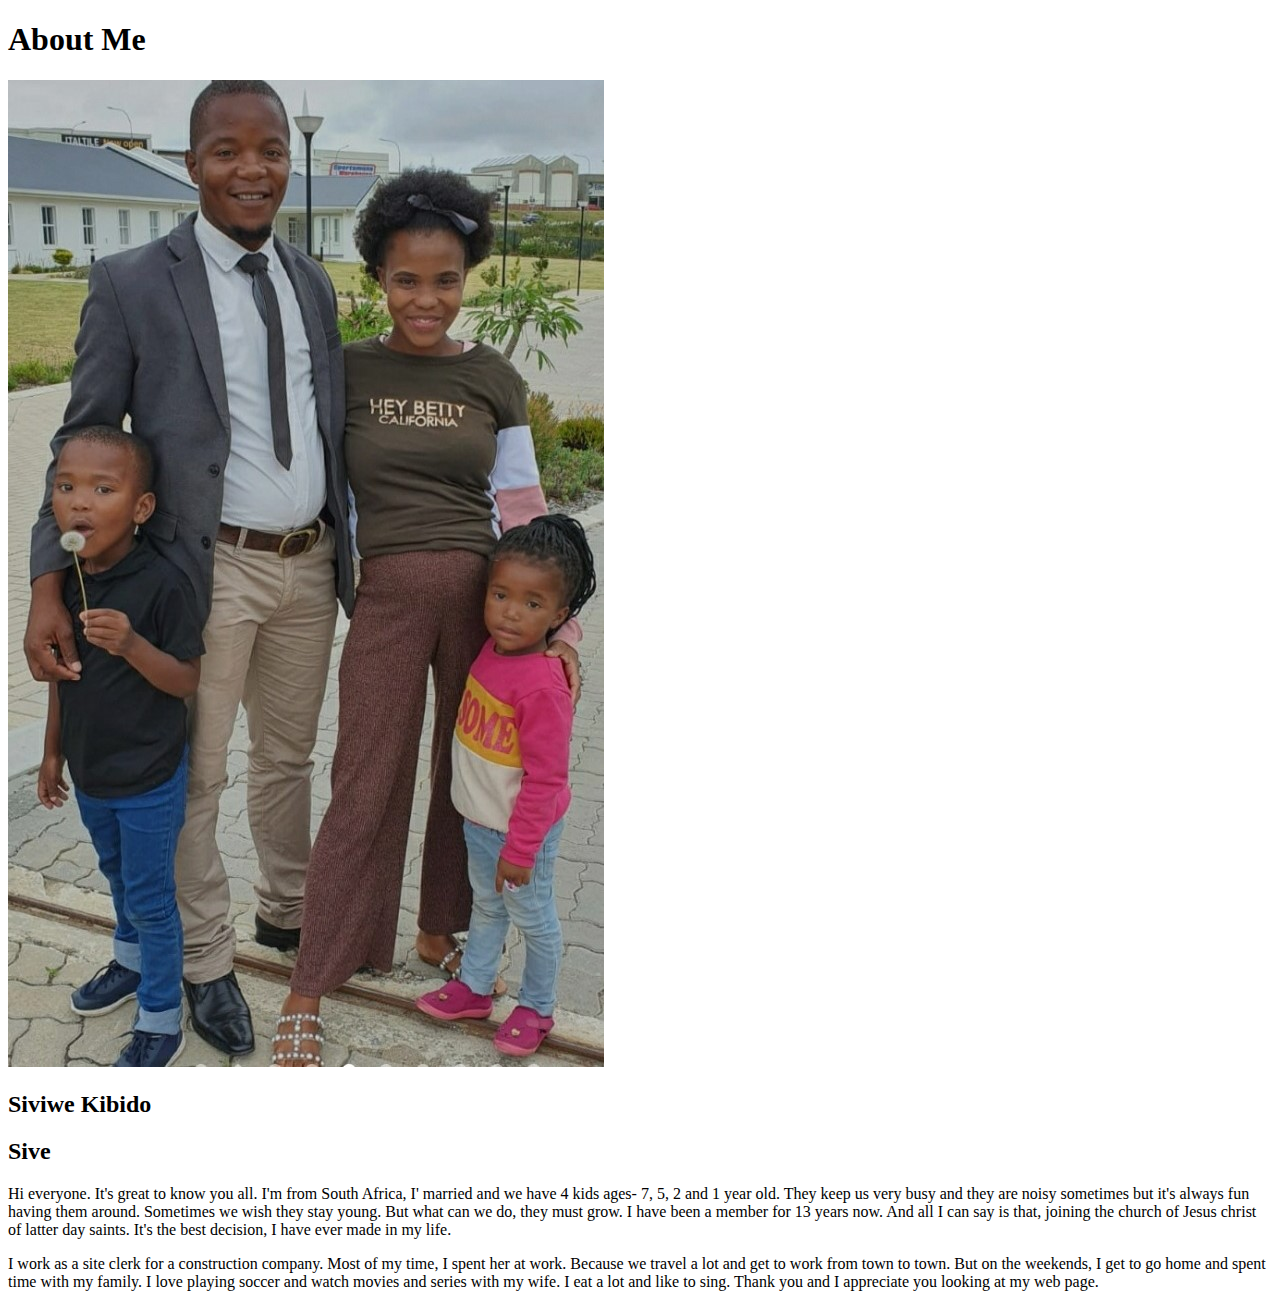
<file: aboutme/index.html>
<!DOCTYPE html> 
<html lang="en"> 

<head> 
    <meta charset="UTF-8"> 
    <meta http-equiv="X-UA-Compatible" content="IE=edge"> 
    <meta name="viewpoint" content="width=device-width, initial-scale=1.0"> 
    <title>All About Me</title> 

</head> 
<body> 
    <h1>About Me</h1> 
    <img src="images/siv.photo.jpg", alt="Image of me?"  > 
    <h2>Siviwe Kibido</h2> 
    <h2>Sive</h2> 
    <p>Hi everyone. It's great to know you all. I'm from South Africa, 
        I' married and we have 4 kids ages- 7, 5, 2 and 1 year old. 
        They keep us very busy and they are noisy sometimes but it's always fun having them around. 
        Sometimes we wish they stay young. But what can we do, they must grow. I have been a member for 13 years now. 
        And all I can say is that, joining the church of Jesus christ of latter day saints. It's the best decision, I have ever made in my life.</p> 

    <p>I work as a site clerk for a construction company. Most of my time, I spent her at work. Because we travel a lot and get to work from town to town. 
        But on the weekends, I get to go home and spent time with my family. 
        I love playing soccer and watch movies and series with my wife. I eat a lot and like to sing. Thank you and I appreciate you looking at my web page.</p> 

</body> 
</html>
</file>
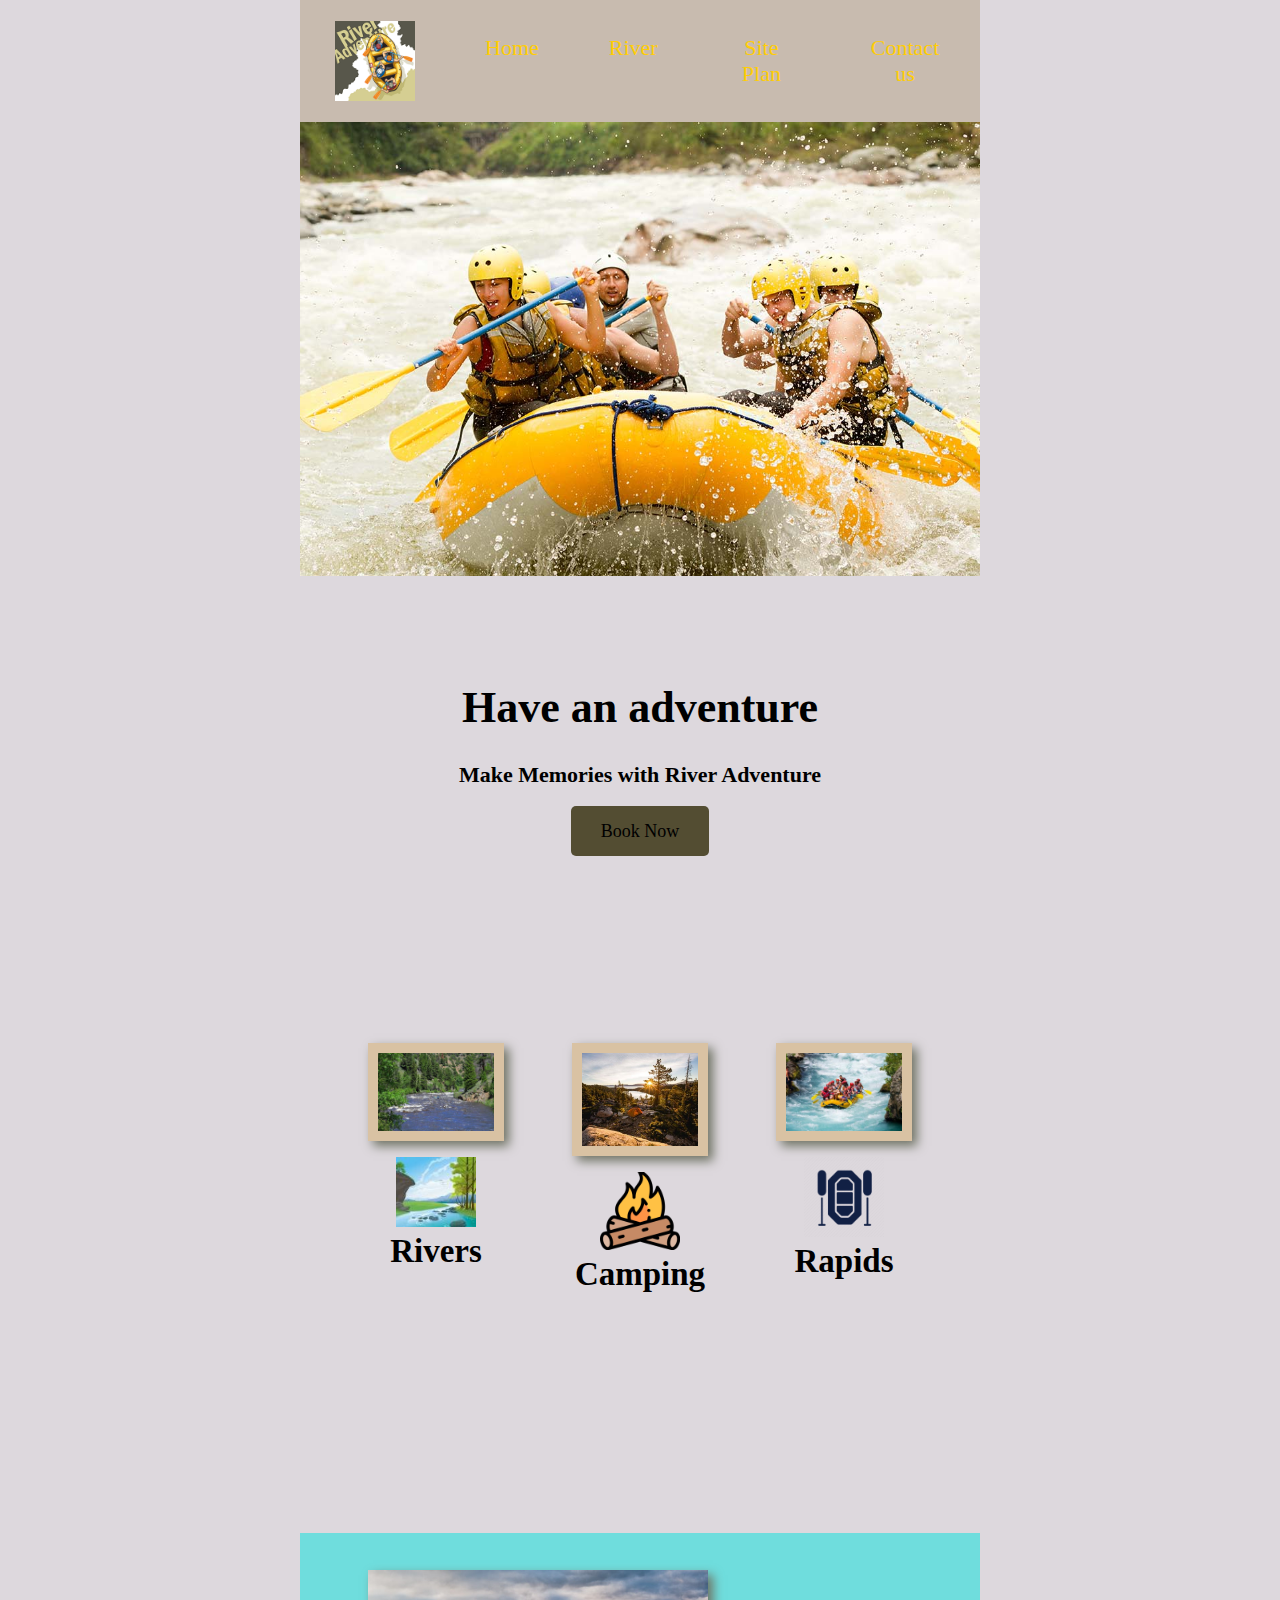
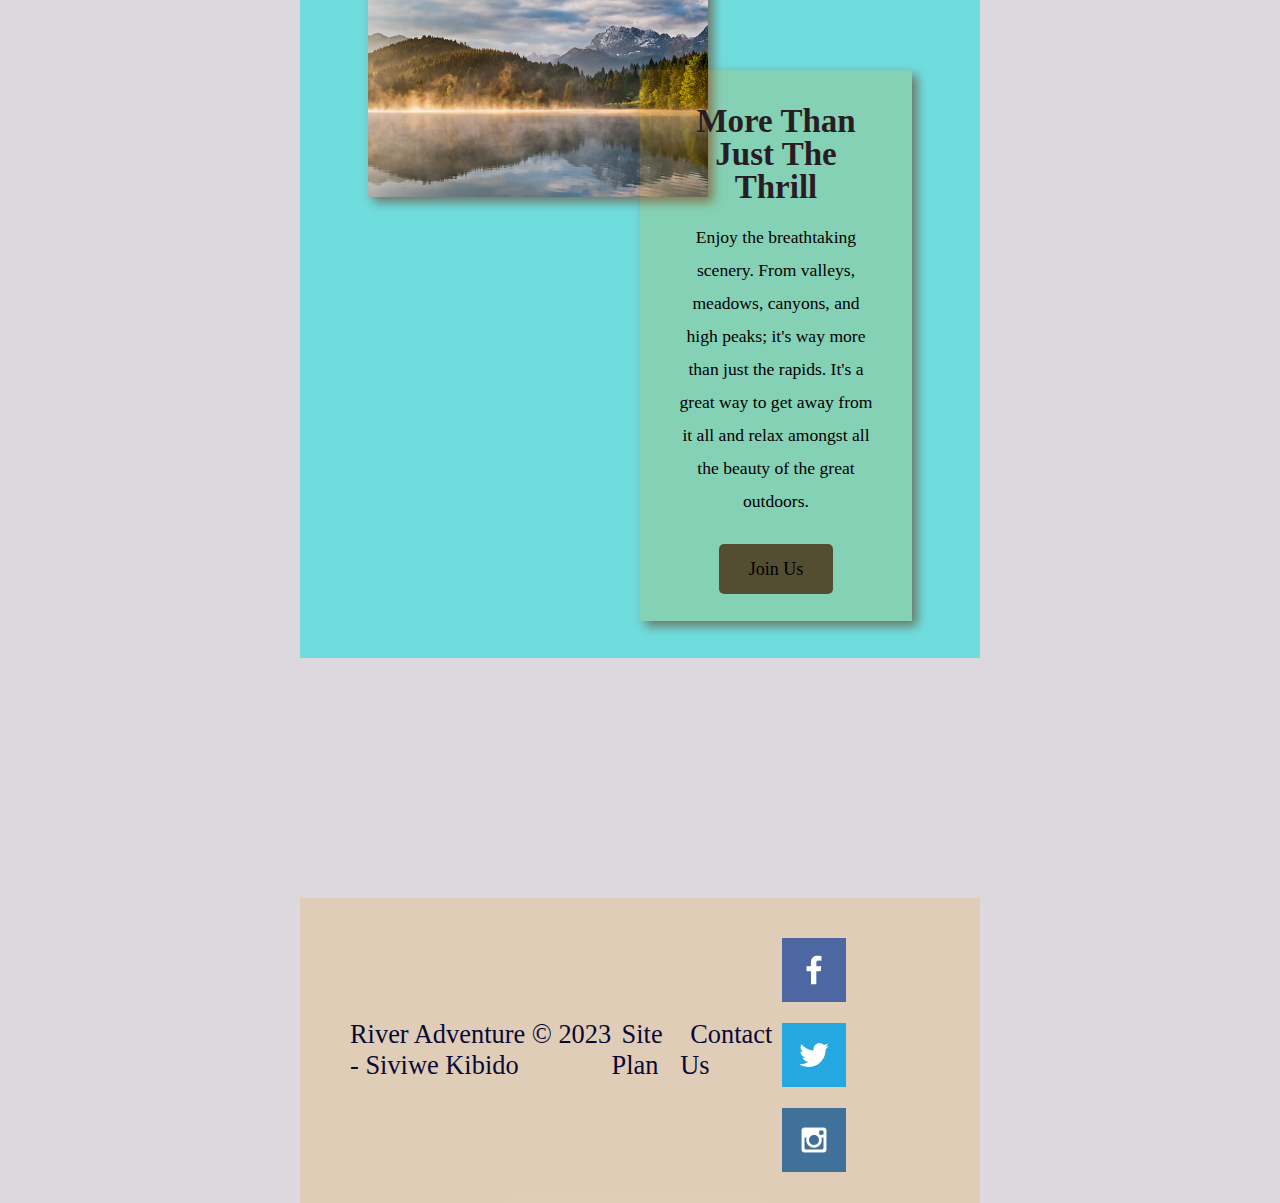
<file: wwr/index.html>
<!DOCTYPE html> 
<html lang="en"> 
<head> 
    <meta charset="UTF-8"> 
    <meta http-equiv="X-UA-Compatible" content="IE=edge"> 
    <meta name="viewport" content="width=device-width, initial-scale=1.0"> 
    <title>Whitewater Rafting Vacations | River Adventure | Home</title> 
    <link rel="stylesheet" href="styles/style.css">  
</head>

<body> 
    <div id="content">
        <header> 
            <a id="logo_link" href="index.html"> 
                <img class="logo" src="images/mylogo.png" alt="logo image">  
            </a> 
            <nav> 
                <a href="index.html">Home</a> 
                <a href="river.html">River</a> 
                <a href="site-plan-rafting.html">Site Plan</a> 
                <a href="Contactus.html">Contact us</a> 
            </nav>
        </header> 
        <div id="Hero"> 
            <div id="Hero-box"> 
                <img id="hero-img" src="images/wk3.hero.jpg" alt="People enjoying white water rafting"> 
            </div> 
            <section id="Hero-msg"> 
                <h1 class="Home-title">Have an adventure</h1> 
                <h4>Make Memories with River Adventure</h4> 
                <div class='Button-box'> 
                    <a class='book' href="contactus.html">Book Now</a> 
                </div> 
            </section> 
        </div>
        <main class="Home-grid"> 
            <section class="rivers-card"> 
                <img class="card-img" src="images/wk3.river.jpg" alt="river in forest"> 
                <img class="icon" src="images/wk3.river.icon.jpg" alt="oars icon"> 
                <h2>Rivers</h2> 
            </section> 
        
            <section class="camping-card"> 
                <img class="card-img" src="images/wk3.tents.jpg" alt="tent in mountains"> 
                <img class="icon" src="images/wk3.icon.png" alt="fire icon"> 
                <h2>Camping</h2> 
            </section>

            <section class="rapids-card"> 
                <img class="card-img" src="images/wk3.rafting.jpg" alt="rafting boat"> 
                <img class="icon" src="images/icon.png" alt="oars icon"> 
                <h2>Rapids</h2> 
            </section>
            <div id="background"></div>
            <img class="mountains" src="images/wk3.mountain.jpeg" alt="Misty mountains"> 
            <section class="msg"> 
                <h2>More Than Just The Thrill</h2> 

                <p>Enjoy the breathtaking scenery. From valleys, meadows, canyons, and high peaks; it's way more than just the rapids. It's a great way to get away from it all and relax amongst all the beauty of the great outdoors. </p> 

                <a class='join' href="rivers.html">Join Us</a> 
            </section>  
        </main> 
        <footer> 
            <p>River Adventure &copy; 2023 - Siviwe Kibido</p> 
            <p><a href="site-plan-rafting.html">Site Plan</a></p> 
            <p><a href="contactus.html">Contact Us</a></p> 
            <div class="social"> 
                <a href="https://facebook.com"  target="_blank"> 
                    <img src="images/facebook.png" alt="fb icon"> 
                </a> 
                <a href="https://twitter.com"  target="_blank"> 
                    <img src="images/twitter.png" alt="twitter icon"> 
                </a> 
                <a href="https://instagram.com"  target="_blank"> 
                    <img src="images/instagram.png" alt="instagram icon"> 
                </a> 
            </div>   
        </footer> 
    </div id="content">
</body> 
</html>
</file>
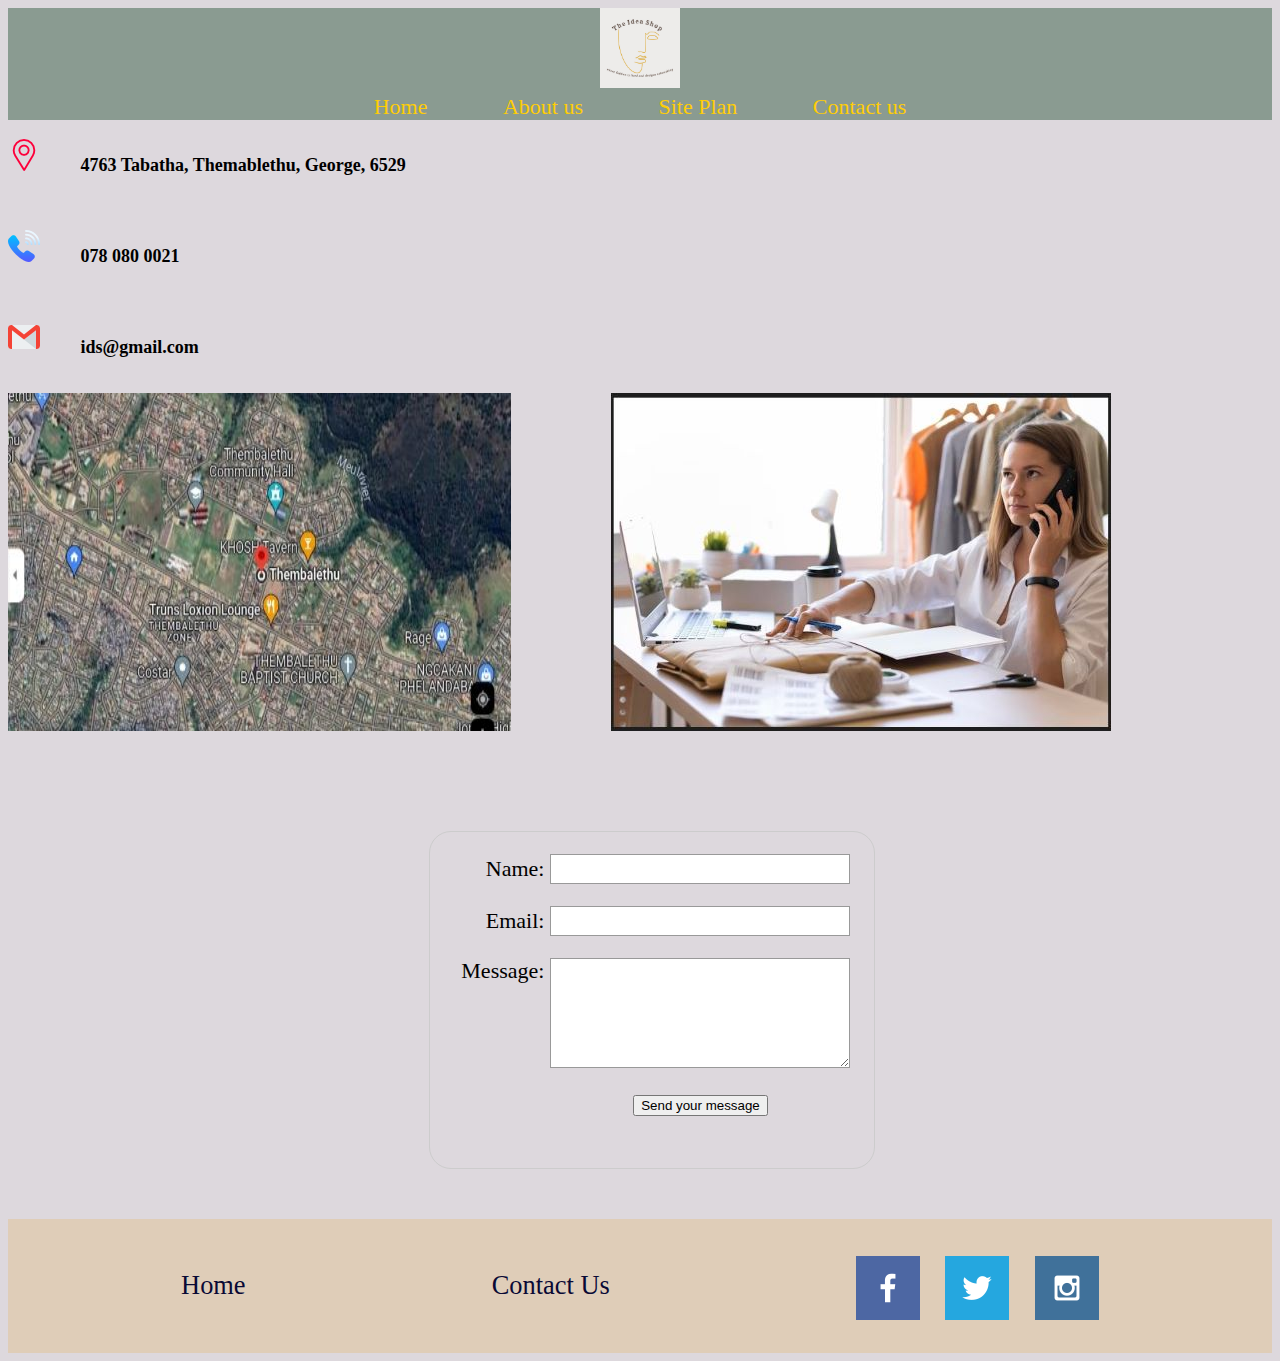
<file: personwebsite/contactus.html>
<!DOCTYPE html>
<html lang="en">
<head>
    <meta charset="UTF-8">
    <meta name="viewport" content="width=device-width, initial-scale=1.0">
    <title>The Idea Shop</title>
    <link rel="stylesheet" href="styles/style.css"> 
    <style>
        form{
            /*center the form on the page*/
            margin: 0 auto;
            width: 400px;
            /*form outline*/
            padding: 1em;
            border: 1px solid #ccc;
            border-radius: 1em;
        }
        ul{
            list-style: none;
            padding: 0;
            margin: 0;
        }
        form li + li{
            margin-top: 1em;
        }
        label {
            /*uniform size and alignment*/
            display: inline-block;
            width: 90px;
            text-align: right;
        }
        input, textarea{
            /*to make sure that all text fields have the same font settings
            by default,textarea have a monospace font*/
            font: 1em sans-serif;

            /*uniform text field size*/
            width: 300px;
            box-sizing: border-box;
            /*match form field borders*/
            border: 1px solid #999;
        }

        input:focus, textarea:focus {
             /* Additional highlight for focused elements */
            border-color: #000; 
        } 
        textarea { 
            /*Align multiline text fields with their labels */
            vertical-align: top; 
                 /* Provide space to type some text */ 
            height: 5em; 
        } 
        .button { 
            /* Align buttons with the text fields */
            padding-left: 90px; 
            /* same size as the label elements */
        } 
        button { 
            /* This extra margin represent roughly the same space as the space 
            between the labels and their text fields */ 
            margin-left: 0.5em;
        }
        #feedback { 
            background-color: antiquewhite; 
            position: absolute; top: 0; left: 0; right: 0; 
            padding: .5em; 
            /* make this element invisible until we are ready for it */
             display: none; 
        } 
        .moveDown { 
            margin-top: 3em;
        }
    </style> 

</head>
<body>
    <div id="content">

        <header>
            <a id="logo_link" href="index.html"> 
                <img class="logo" src="images/logo.jpeg" alt="logo image">  
            </a> 
            <nav> 
                <a href="index.html">Home</a> 
                <a href="aboutus.html">About us</a> 
                <a href="personal-website.html">Site Plan</a> 
                <a href="contactus.html">Contact us</a> 
            </nav>
        </header>
        <div id="contact-grid">
            <section class="address-icon">
                <img class="icon" src="images/address-11.png" alt="Look on google map for directions">
                <h1>4763 Tabatha, Themablethu, George, 6529</h1> 
            </section>
            <section class="phone-icon">
                <img class="icon" src="images/call-us.png" alt="call us">
                <h1>078 080 0021</h1> 
            </section>
            <section class="email-icon">
                <img class="icon" src="images/email-1.png" alt="email us">
                <h1>ids@gmail.com</h1> 
            </section>
        </div>
        <main-2>
            <div id="feedback"></div>
            <form action="/my-handling-form-page" method="post">
                <ul>
                    <li>
                        <label for="name">Name:    
            </label>
                <input type="text" id="name" name="user_name"/>
                    </li>
                    <li>
                        <label for="mail">Email:
            </label>
                <input type="email" id="email" name="user_email"/>
                    </li>
                    <li>
                        <label for="msg">Message:

            </label>
                <textarea id="msg"
            name="user_message"></textarea>
                    </li>
                    <li class="button">
                        <button type="submit">Send your message</button>
                    </li>
                </ul>
            </form>
            <script> 
            // get the feedback div element so we can do something with it.
             const feedbackElement = document.getElementById('feedback');
              // get the form so we can read what was entered in it. 
              const formElement = document.forms[0]; 
              // add a 'listener' to wait for a submission of our form. When that happens run the code below. 
              formElement.addEventListener('submit', function(e) { 
                // stop the form from doing the default action. 
                e.preventDefault(); 
                // set the contents of our feedback element to a message letting the user know the form was submitted successfully. Notice that we pull the name that was entered in the form to personalize the message!
                 feedbackElement.innerHTML = 'Hello '+ formElement.user_name.value +'! Thank you for your message. We will get back with you as soon as possible!'; 
                 // make the feedback element visible. 
                 feedbackElement.style.display = "block"; 
                 // add a class to move everything down so our message doesn't cover it. 
                 document.body.classList.toggle('moveDown');
                });
            </script>

            <div class="contact-img">
                <img src="images/address.jpg" alt="image for page3">
                <img src="images/image3.jpg" alt="image for page3">
            </div>
        </main-2> 
    <footer> 
        <p><a href="index.html">Home</a></p> 
        <p><a href="contactus.html">Contact Us</a></p> 
        <div class="social"> 
            <a href="https://facebook.com"  target="_blank"> 
                <img src="images/facebook.png" alt="fb icon"> 
            </a> 
            <a href="https://twitter.com"  target="_blank"> 
                <img src="images/twitter.png" alt="twitter icon"> 
            </a> 
            <a href="https://instagram.com"  target="_blank"> 
                <img src="images/instagram.png" alt="instagram icon"> 
            </a> 
        </div>   
    </footer>
    </div>
</body> 
</html>
</file>
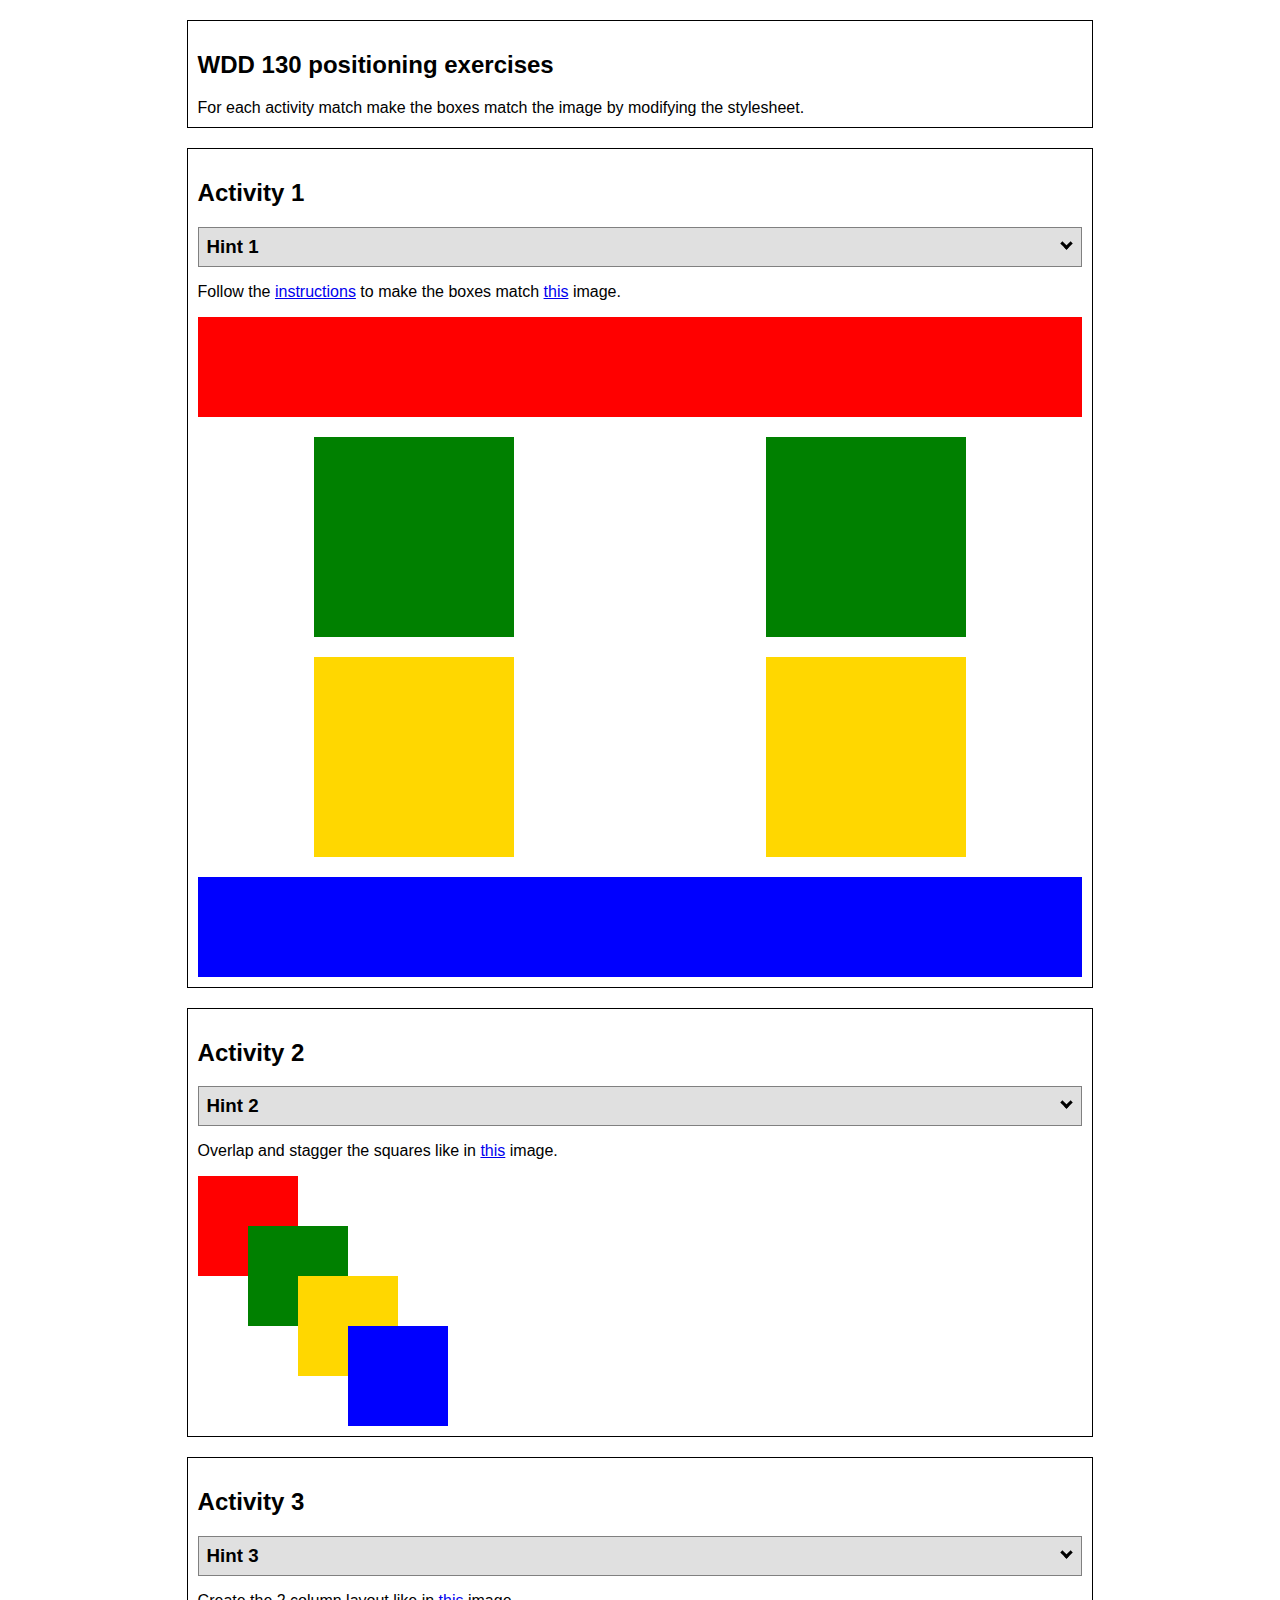
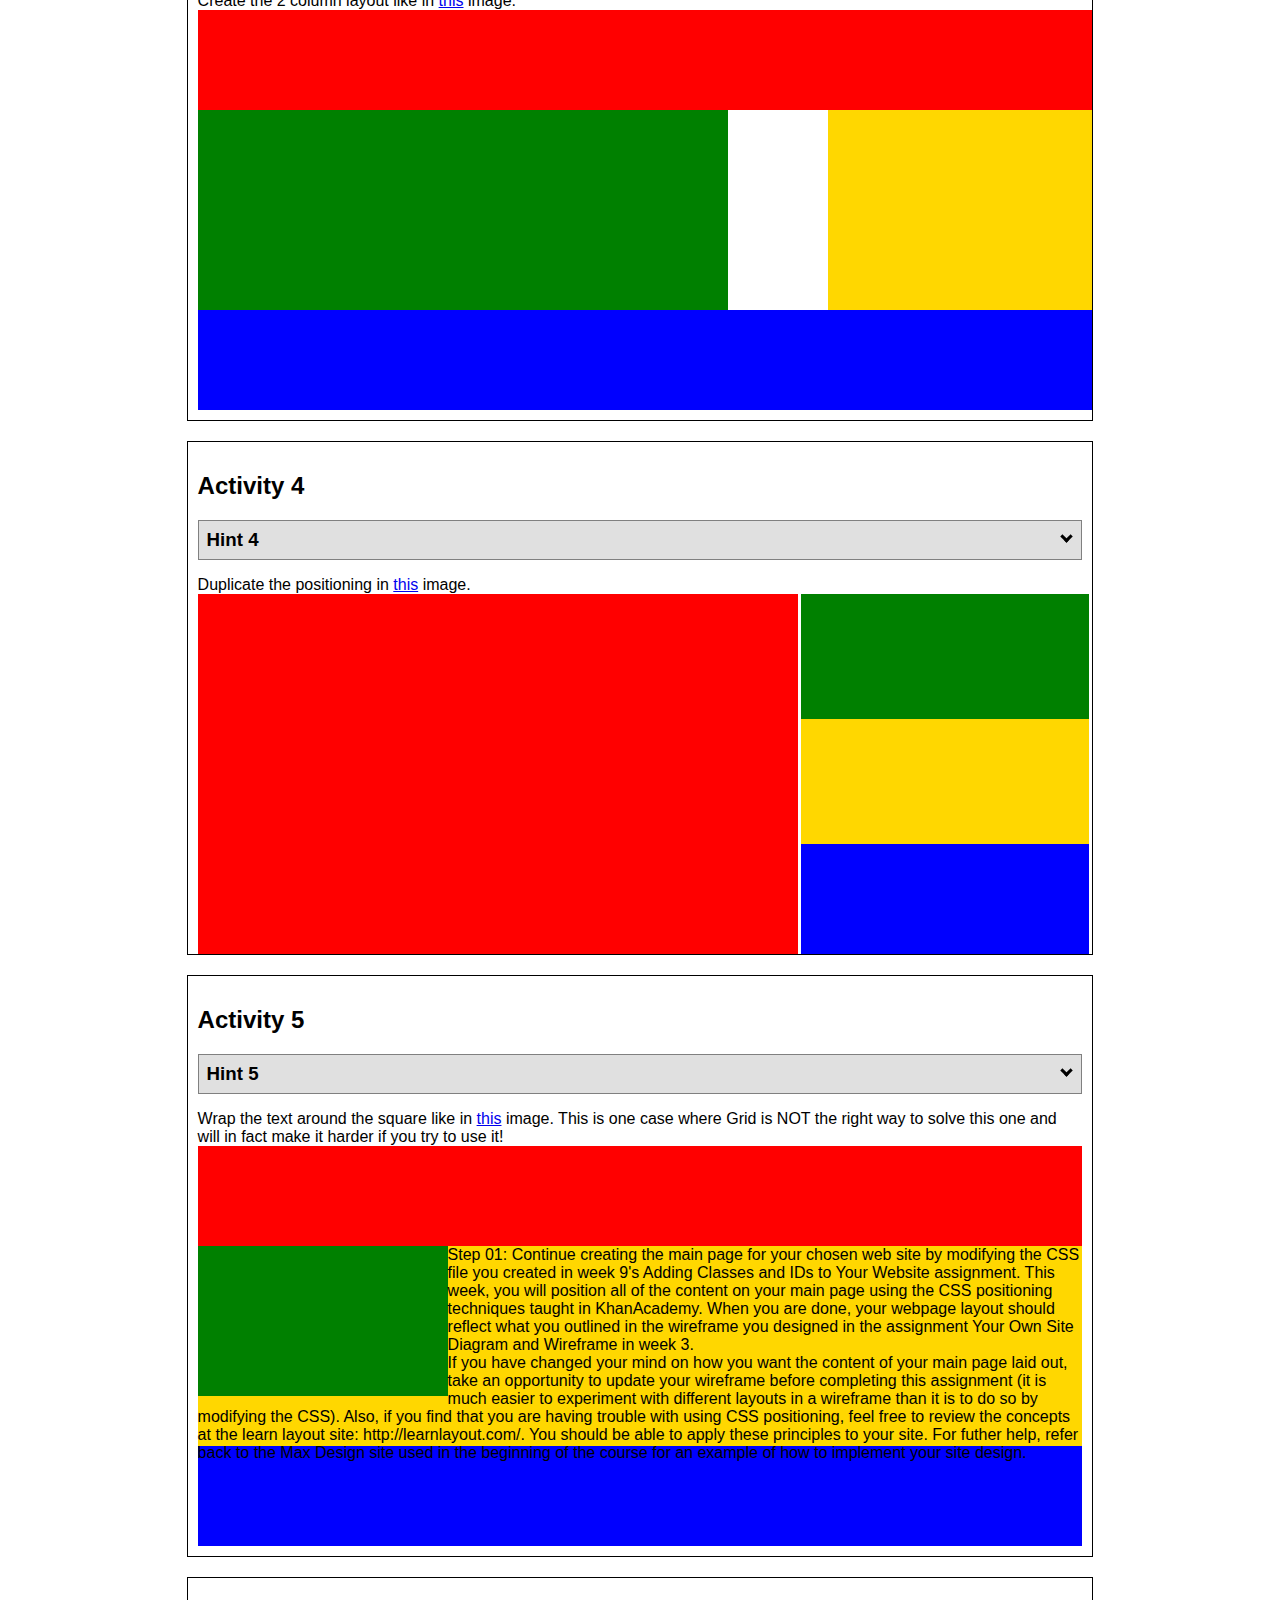
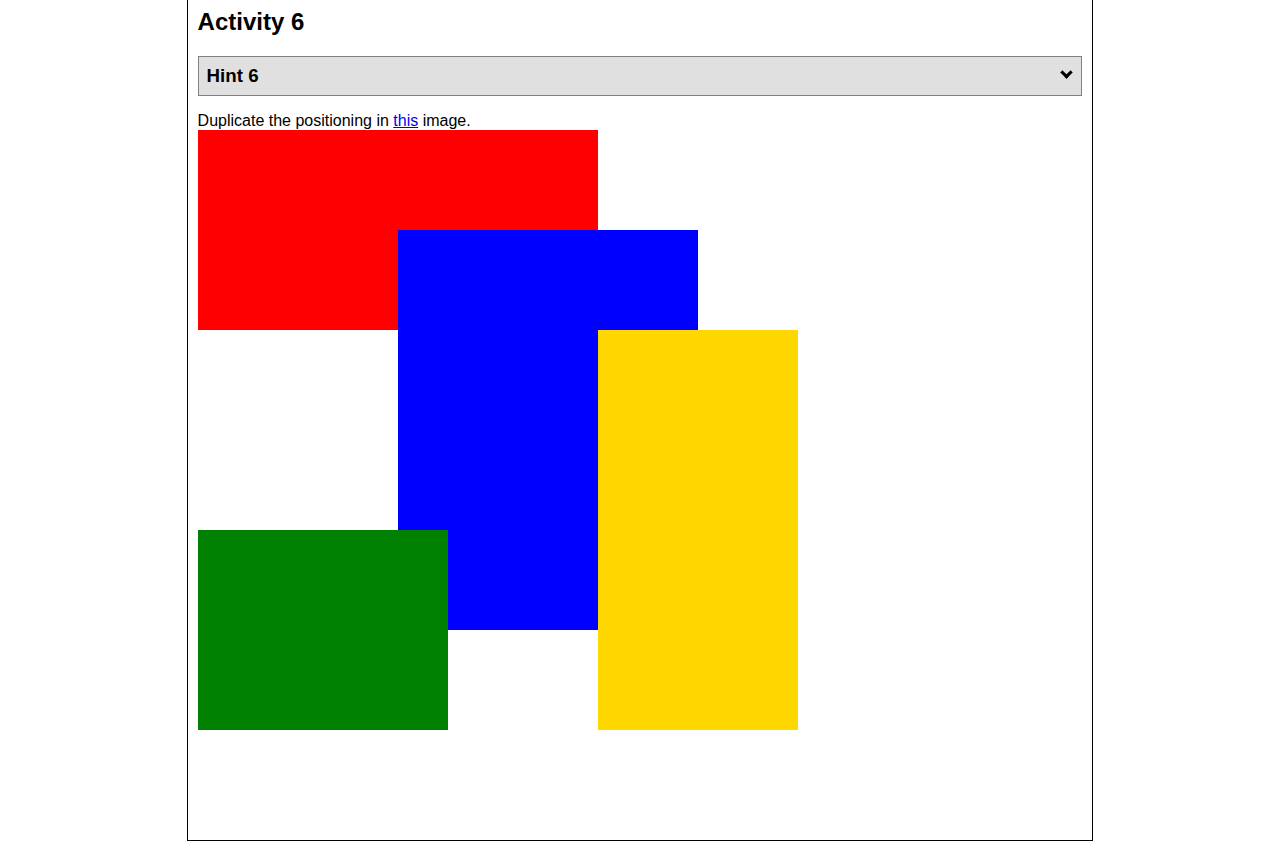
<file: positioning/positioning.html>
<!DOCTYPE html>
<html lang="en">
  <head>
    <!-- HTML - Name: positioning.html -->
    <title>Positioning Activity</title>
    <link rel="stylesheet" type="text/css" href="positionstyles.css" />
  </head>
  <body>
    <div class="activity">
      <h2>WDD 130 positioning exercises</h2>
      For each activity match make the boxes match the image by modifying the stylesheet.</div>
    <div class="activity">
      <h2>Activity 1</h2>
      <section class="hint"><input type="checkbox" ><i></i> <h3>Hint 1</h3><div><p>Check out the <a href="https://byui-wdd.github.io/wdd130/activities/w06-css-positioning.html" target="_blank">activity instructions</a> in Ilearn!</p></div></section>
      <p>Follow the <a href="https://byui-wdd.github.io/wdd130/activities/w06-css-positioning.html" target="_blank">instructions</a> to make the boxes match  <a href="https://byui-wdd.github.io/wdd130/images/example1.png" target="_blank">this</a> image.</p>
      <div class="content1" >
        <div class="red1" ></div>
        <div class="green1" ></div>
        <div class="green1" ></div>
        <div class="yellow1"></div>
        <div class="yellow1"></div>
        <div class="blue1"></div>
      </div>
    </div>
    <div class="activity">
      <h2>Activity 2</h2>
      <section class="hint"><input type="checkbox" > <h3>Hint 2</h3><i></i><div>
      <ul>
      <li>grid-template-columns: 50px 50px 50px 50px 50px </li></ul></div></section>
      <p>Overlap and stagger the squares like in <a href="https://byui-wdd.github.io/wdd130/images/example2.png" target="_blank">this</a> image.</p>
      <div class="content2" >
        <div class="red2" ></div>
        <div class="green2" ></div>
        <div class="yellow2"></div>
        <div class="blue2"></div>
      </div>
    </div>
    <div class="activity">
      <h2>Activity 3</h2>
      <section class="hint"><input type="checkbox" > <h3>Hint 3</h3><i></i><div><p>This one is going to be best solved with CSS Grid. Remember to make the boxes the right width first...then start moving them around. </p><h4>Properties used:</h4><ul><li>display:grid;</li><li>grid-template-columns:</li><li>grid-column-gap:</li>
        <li>grid-column:</li>  </ul></div></section>
      Create the 2 column layout like in <a href="https://byui-wdd.github.io/wdd130/images/example3.png" target="_blank">this</a>  image.
      <div class="content3" >
        <div class="red3" ></div>
        <div class="green3" ></div>
        <div class="yellow3"></div>
        <div class="blue3"></div>
      </div>
    </div>
    <div class="activity">
      <h2>Activity 4</h2>
      <section class="hint"><input type="checkbox" > <h3>Hint 4</h3><i></i><div><p>For the others we have been primarily concerned with width. For this one you will need to adjust height as well. </p><h4>Properties used:</h4><ul><li>display:grid;</li><li>grid-template-columns:</li><li>grid-row:</li></ul></div></section>
      Duplicate the positioning in <a href="https://byui-wdd.github.io/wdd130/images/example4.png" target="_blank">this</a> image. 
      <div class="content4" >
        <div class="red4" ></div>
        <div class="green4" ></div>
        <div class="yellow4"></div>
        <div class="blue4"></div>
      </div>
    </div>

    <div class="activity">
      <h2>Activity 5</h2>
      <section class="hint"><input type="checkbox" > <h3>Hint 5</h3><i></i><div><p>Grid is <strong>not</strong> the right way to do this.  In fact there is only one way to really do that...and that is with float. Remember that we float the thing we want the text to wrap around.  Also remember to start by making all the shapes the right size and shape.</p><h4>Properties used:</h4><ul><li>float: left;</li></ul></div></section>
      Wrap the text around the square like in <a href="https://byui-wdd.github.io/wdd130/images/example5.png" target="_blank">this</a> image. This is one case where Grid is NOT the right way to solve this one and will in fact make it harder if you try to use it!
      <div class="content5" >
        <div class="red5" ></div>
        <div class="green5" ></div>
        <div class="yellow5">Step 01: Continue creating the main page for your chosen web site by modifying the CSS file you created in week 9's Adding Classes and IDs to Your Website assignment. This week, you will position all of the content on your main page using the CSS positioning techniques taught in KhanAcademy. When you are done, your webpage layout should reflect what you outlined in the wireframe you designed in the assignment Your Own Site Diagram and Wireframe in week 3. <br />
          If you have changed your mind on how you want the content of your main page laid out, take an opportunity to update your wireframe before completing this assignment (it is much easier to experiment with different layouts in a wireframe than it is to do so by modifying the CSS). Also, if you find that you are having trouble with using CSS positioning, feel free to review the concepts at the learn layout site: http://learnlayout.com/. You should be able to apply these principles to your site. For futher help, refer back to the Max Design site used in the beginning of the course for an example of how to implement your site design.</div>
        <div class="blue5"></div>
      </div>
    </div>
    <div class="activity">
      <h2>Activity 6</h2>
      <section class="hint"><input type="checkbox" > <h3>Hint 6</h3><i></i><div><p>This one is all about visualizing the grid behind the layout. If you are having a hard time doing that first: all the sizes are even multiples of 100, and second here is another example with the lines drawn: <a href="https://byui-wdd.github.io/wdd130/images/example6-hint.png" target="_blank">example 6 with lines</a>. For this one you will find it easiest if you use px for the column width. You can also use <kbd>z-index</kbd> to control the element layering.    </p><h4>Properties used:</h4><ul><li>display:grid;</li><li>grid-template-columns:</li><li>grid-column:</li><li>grid-row:</li><li><a href="https://www.w3schools.com/cssref/pr_pos_z-index.asp" target="_blank">z-index:</a></li></ul></div></section>
      Duplicate the positioning in <a href="https://byui-wdd.github.io/wdd130/images/example6.png" target="_blank">this</a> image.
      <div class="content6" >
        <div class="red6" ></div>
        <div class="green6" ></div>
        <div class="yellow6"></div>
        <div class="blue6"></div>
      </div>
    </div>
  </body>
</html>
</file>
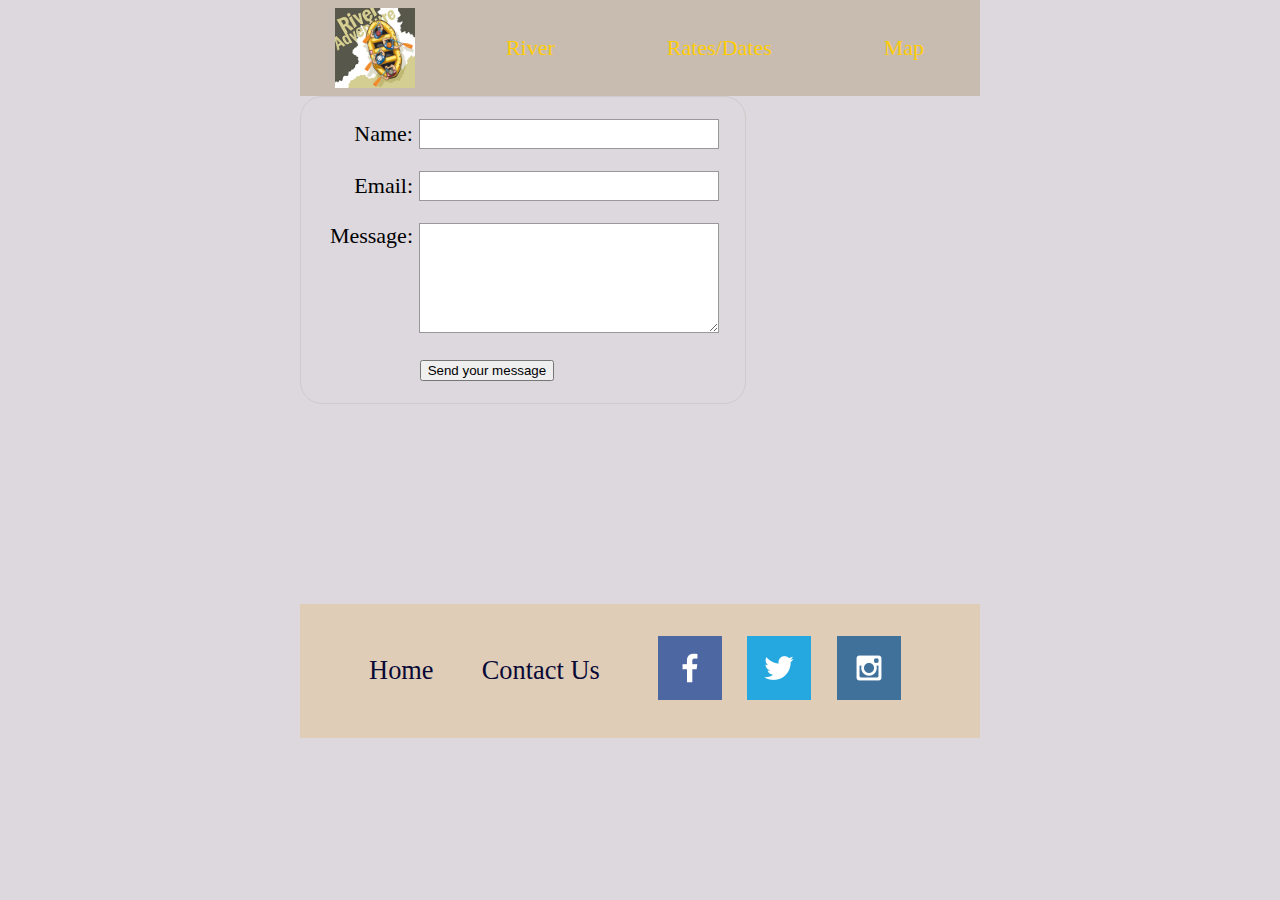
<file: wwr/contactus.html>
<!DOCTYPE html> 
<html lang="en"> 
<head> 
    <meta charset="UTF-8"> 
    <meta http-equiv="X-UA-Compatible" content="IE=edge"> 
    <meta name="viewport" content="width=device-width, initial-scale=1.0"> 
    <title>Whitewater Rafting Vacations | River Adventure | Contact us</title> 
    <link rel="stylesheet" href="styles/style.css">  
    <style>
        form{
            /*center the form on the page*/
            margin: 0 auto;
            width: 400px;
            /*form outline*/
            padding: 1em;
            border: 1px solid #ccc;
            border-radius: 1em;
        }
        ul{
            list-style: none;
            padding: 0;
            margin: 0;
        }
        form li + li{
            margin-top: 1em;
        }
        label {
            /*uniform size and alignment*/
            display: inline-block;
            width: 90px;
            text-align: right;
        }
        input, textarea{
            /*to make sure that all text fields have the same font settings
            by default,textarea have a monospace font*/
            font: 1em sans-serif;

            /*uniform text field size*/
            width: 300px;
            box-sizing: border-box;
            /*match form field borders*/
            border: 1px solid #999;
        }

        input:focus, textarea:focus {
             /* Additional highlight for focused elements */
            border-color: #000; 
        } 
        textarea { 
            /*Align multiline text fields with their labels */
            vertical-align: top; 
                 /* Provide space to type some text */ 
            height: 5em; 
        } 
        .button { 
            /* Align buttons with the text fields */
            padding-left: 90px; 
            /* same size as the label elements */
        } 
        button { 
            /* This extra margin represent roughly the same space as the space 
            between the labels and their text fields */ 
            margin-left: 0.5em;
        }
        #feedback { 
            background-color: antiquewhite; 
            position: absolute; top: 0; left: 0; right: 0; 
            padding: .5em; 
            /* make this element invisible until we are ready for it */
             display: none; 
        } 
        .moveDown { 
            margin-top: 3em;
        }
    </style>
</head>

<body> 
    <div id="content-2">
        <header>
            <a id="logo_link" href="index.html"> 
                <img class="logo" src="images/mylogo.png" alt="logo image">  
            </a> 
            <nav> 
                <a href="river..html">River</a> 
                <a href="#">Rates/Dates</a> 
                <a href="site-plan-rafting.html">Map</a> 
            </nav>
        </header>
        <main>
            <div id="feedback"></div>
            <form action="/my-handling-form-page" method="post">
                <ul>
                    <li>
                        <label for="name">Name:    
            </label>
                <input type="text"
            id="name" name="user_name"/>
                    </li>
                    <li>
                        <label for="mail">Email:
            </label>
                <input type="email" id="mail" name="user_email"/>
                    </li>
                    <li>
                        <label for="msg">Message:

            </label>
                <textarea id="msg"
            name="user_message"></textarea>
                    </li>
                    <li class="button">
                        <button type="submit">Send your message</button>
                    </li>
                </ul>
            </form>
            <script> 
            // get the feedback div element so we can do something with it.
             const feedbackElement = document.getElementById('feedback');
              // get the form so we can read what was entered in it. 
              const formElement = document.forms[0]; 
              // add a 'listener' to wait for a submission of our form. When that happens run the code below. 
              formElement.addEventListener('submit', function(e) { 
                // stop the form from doing the default action. 
                e.preventDefault(); 
                // set the contents of our feedback element to a message letting the user know the form was submitted successfully. Notice that we pull the name that was entered in the form to personalize the message!
                 feedbackElement.innerHTML = 'Hello '+ formElement.user_name.value +'! Thank you for your message. We will get back with you as soon as possible!'; 
                 // make the feedback element visible. 
                 feedbackElement.style.display = "block"; 
                 // add a class to move everything down so our message doesn't cover it. 
                 document.body.classList.toggle('moveDown');
                });
            </script>
        </main> 
        <footer-2> 
            <p>Home</p> 
            <p><a href="contactus.html">Contact Us</a></p> 
            <div class="social"> 
                <a href="https://facebook.com"  target="_blank"> 
                    <img src="images/facebook.png" alt="fb icon"> 
                </a> 
                <a href="https://twitter.com"  target="_blank"> 
                    <img src="images/twitter.png" alt="twitter icon"> 
                </a> 
                <a href="https://instagram.com"  target="_blank"> 
                    <img src="images/instagram.png" alt="instagram icon"> 
                </a> 
            </div>   
        </footer> 
    </div>
</body> 
</html>
</file>
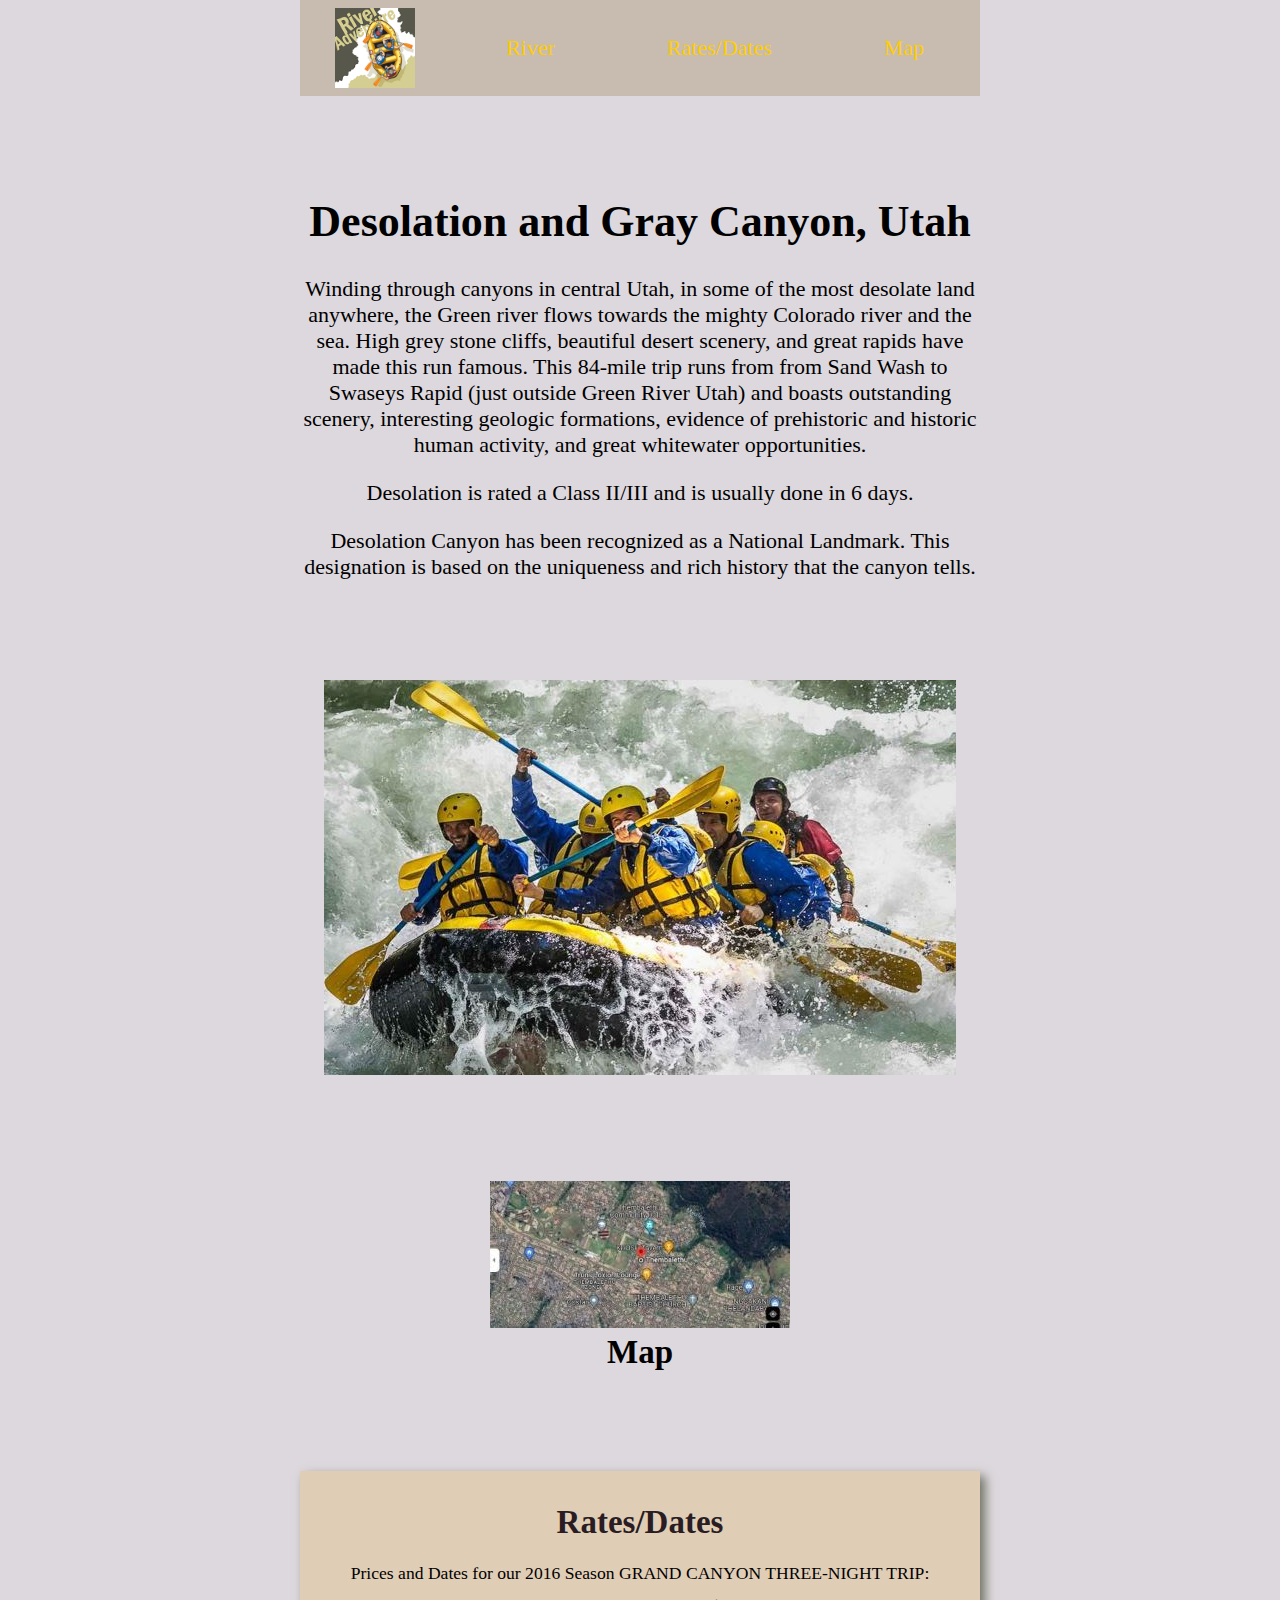
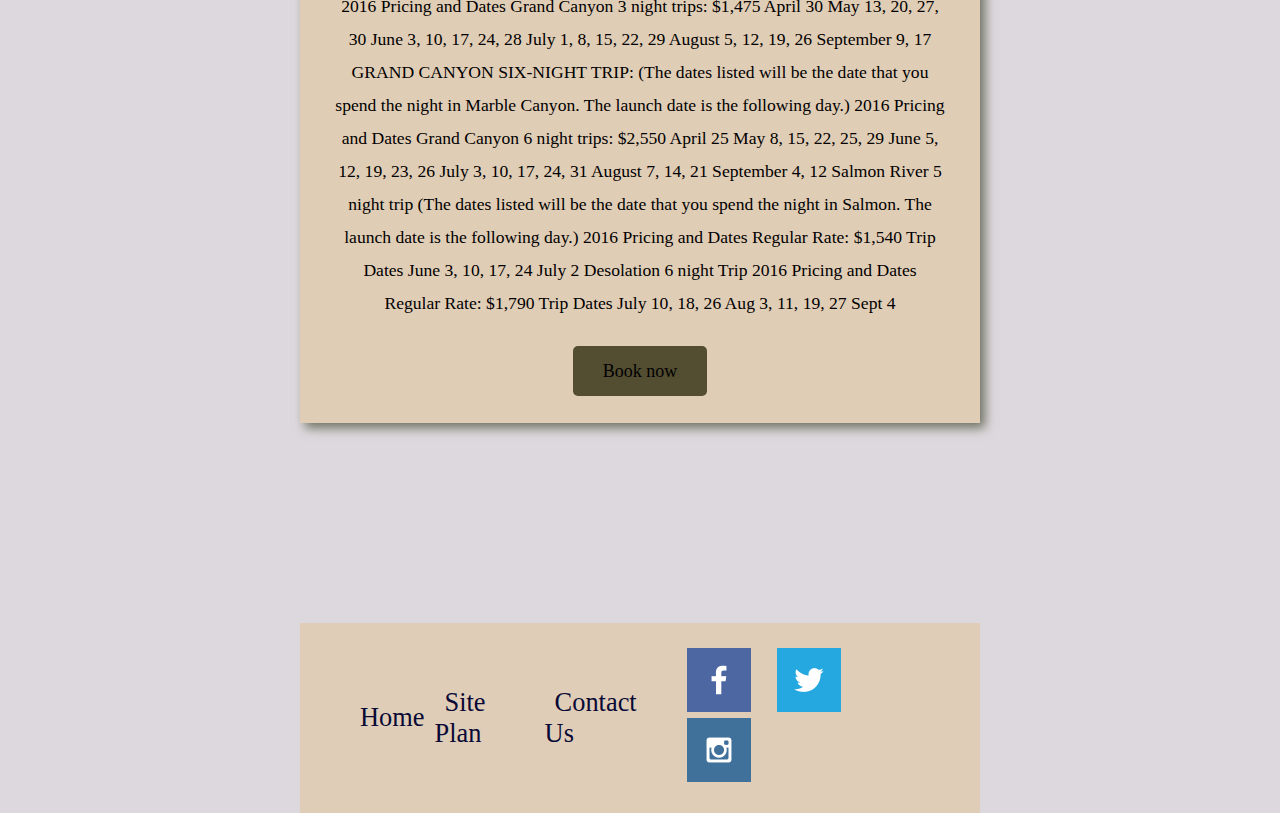
<file: wwr/river.html>
<!DOCTYPE html> 
<html lang="en"> 
<head> 
    <meta charset="UTF-8"> 
    <meta http-equiv="X-UA-Compatible" content="IE=edge"> 
    <meta name="viewport" content="width=device-width, initial-scale=1.0"> 
    <title>Whitewater Rafting Vacations | River Adventure | Rivers</title> 
    <link rel="stylesheet" href="styles/style.css">  
</head>

<body> 
    <div id="content-2">
        <header>
            <a id="logo_link" href="index.html"> 
                <img class="logo" src="images/mylogo.png" alt="logo image">  
            </a> 
            <nav> 
                <a href="river..html">River</a> 
                <a href="#">Rates/Dates</a> 
                <a href="site-plan-rafting.html">Map</a> 
            </nav>
        </header> 
        <section class="river-msg"> 
            <h1>Desolation and Gray Canyon, Utah</h1> 

                <p> Winding through canyons in central Utah, in some of the most desolate land anywhere, the Green river flows towards the mighty Colorado river and the sea. 
                High grey stone cliffs, beautiful desert scenery, and great rapids have made this run famous. This 84-mile trip runs from from Sand Wash to Swaseys Rapid (just outside Green River Utah) and boasts outstanding scenery,
                interesting geologic formations, evidence of prehistoric and historic human activity, and great whitewater opportunities.
                
                <p>Desolation is rated a Class II/III and is usually done in 6 days.</p>

                <p> Desolation Canyon has been recognized as a National Landmark. 
                    This designation is based on the uniqueness and rich history that the canyon tells.</p> 
                </section>                   
       
        </div>
        <main-1 class="River-grid"> 
            <section class="river-card"> 
                <img class="card-2-img" src="images/wk9-river.jpg" alt="Experience the love of Whitewater Rafting"> 
            </section> 
            <section class="Address-card"> 
                <img class="card-3-img" src="images/wk9-address.jpg" alt="look on the map for directions"> 
                <h2>Map</h2> 
            </section>
            <section class="msg"> 
                <h2>Rates/Dates</h2> 

                <p>Prices and Dates for our 2016 Season
                    GRAND CANYON THREE-NIGHT TRIP: 2016 Pricing and Dates Grand Canyon 3 night trips: $1,475 April 30 May 13, 20, 27, 30 June 3, 10, 17, 24, 28 July 1, 8, 15, 22, 29 August 5, 12, 19, 26 September 9, 17
                    GRAND CANYON SIX-NIGHT TRIP: (The dates listed will be the date that you spend the night in Marble Canyon. The launch date is the following day.) 2016 Pricing and Dates Grand Canyon 6 night trips: $2,550 April 25 May 8, 15, 22, 25, 29 June 5, 12, 19, 23, 26 July 3, 10, 17, 24, 31 August 7, 14, 21 September 4, 12
                    Salmon River 5 night trip (The dates listed will be the date that you spend the night in Salmon. The launch date is the following day.) 2016 Pricing and Dates Regular Rate: $1,540 Trip Dates June 3, 10, 17, 24 July 2
                    Desolation 6 night Trip 2016 Pricing and Dates Regular Rate: $1,790 Trip Dates July 10, 18, 26 Aug 3, 11, 19, 27 Sept 4  </p> 

                <a class='book now' href="rivers.html">Book now</a> 
            </section>  
        </main-1> 
        <footer-2> 
            <p><a href="river.html">Home</a></p>
            <p><a href="site-plan-rafting.html">Site Plan</a></p> 
            <p><a href="contactus.html">Contact Us</a></p> 
            <div class="social"> 
                <a href="https://facebook.com"  target="_blank"> 
                    <img src="images/facebook.png" alt="fb icon"> 
                </a> 
                <a href="https://twitter.com"  target="_blank"> 
                    <img src="images/twitter.png" alt="twitter icon"> 
                </a> 
                <a href="https://instagram.com"  target="_blank"> 
                    <img src="images/instagram.png" alt="instagram icon"> 
                </a> 
            </div>   
        </footer> 
    </div>
</body> 
</html>
</file>
<file: wwr/styles/style.css>
#content {
    max-width: 1600px;
    margin: 0 auto;
}
/*the header nav*/

header {
    background-color: rgba(172, 148, 113, 0.418);
    display: grid;
    grid-template-columns: 150px auto;
}
.logo {
    width: 80px;
}

#logo_link{
    padding-top: 5px;
    justify-self: center;
    align-self: center;
}

nav {
    display: flex;
    justify-content: space-around;
}

nav a{
    text-align: center;
    color: rgb(255, 205, 6);
    text-decoration: none;
    padding: 35px; 
}
div#hero{
    display: grid;
    grid-template-columns: 1fr 3fr 1fr;
    margin-top: -100px;
}
#hero-img{
    width: 100%;
}
#hero-box {
    grid-column: 1/4;
    grid-row: 1/3;
    z-index: -1;
}

section, #hero-msg{
    text-align: center;
    grid-column: 2/3;
    grid-row: 1/2;
    margin-top: 100px;
}
.home-title{
    font-family: Impact, Haettenschweiler, 'Arial Narrow Bold', sans-serifs;
    font-size: 2em;
    margin-top: 10px;
    color:rgb(7, 7, 7);   
}
#hero-msg h1{
    text-align: center;
    color: rgb(14, 12, 12);
}
#hero-msg h4 {
    text-align: center;
    color: rgb(2, 2, 2);
    
}

.button-box {
    text-align: center;
    color: rgb(0, 0, 0);
}

main, #home-grid{
    display: grid;
    grid-template-columns: repeat(10,10fr)
}
main section{
    text-align: center;
}
.rivers-card, .camping-card, .rapids-card {
    margin: 200px 0;
}
main section img {
    box-sizing: border-box;   
}
.card-img {
    width: 100%;
    border: 10px solid #d9c2a3;
    transition: transform .5s;
    box-shadow: 5px 5px 10px #6f7364;
}
.rivers-card{
    grid-column: 2/4;
    grid-row: 2/3;
}
.camping-card {
    grid-column: 5/7;
    grid-row: 2/3;
}
.rapids-card{
    grid-column: 8/10;
    grid-row: 2/3;
}
.mountains{
    width: 100%;
    grid-column: 2/7;
    grid-row: 5/8;
    box-shadow: 5px 5px 10px #6f7364;
} 
.card-img:hover {
    opacity: .6;
    transform: scale(1.1);
}
.icon {
    width: 80px;
    padding-top: 10px;
}

body{
    background-color: rgba(192, 182, 192, 0.534);
    font-family: Georgia, 'Times New Roman', Times, serif;
    font-size: 22px;
    margin: 0 300px;
    padding: 0;
}

h2 {
    margin: 0;
}

nav a:hover {
    
    background-color: rgba(82, 52, 52, 0.219);
    color:rgb(78, 55, 12);
    
}
.book, .join{
    font-size: 18px;
    background-color: rgb(83, 77, 50);
    color: rgb(0, 0, 0);
    text-decoration: none;
    font-size: 18px;
    padding: 15px 30px;
    margin-top: 35px;
    border-radius: 5px;
}

.book:hover, .join:hover{
    background-color: rgb(83, 77, 50);
    color: rgb(0, 0, 0);
    margin: 35px;
}
#background {
    height: 725px;
    background-color: rgb(111, 221, 221);
    margin: 40px 0;  
    grid-column: 1/11;
    grid-row: 4/9;
}
.msg{
    background-color: rgba(236, 153, 0, 0.178);
    padding: 35px;
    line-height: 1.5em;
    box-shadow: 5px 5px 10px #6f7364;
    grid-column: 6/10;
    grid-row: 6/7;
    box-shadow: 5px 5px 10px #6f7364;
}
.msg h2{
    color: rgb(41, 29, 35);
}
.msg p {
    
    font-size: .8em;
    color: rgb(0, 0, 0);
    padding-bottom: 15px;
}
footer{
    background-color: rgba(236, 153, 0, 0.164);
    color: rgba(8, 8, 7, 0.164);
    padding: 25px 50px;
    margin-top: 200px;
    display: flex;
    justify-content: space-around;
    align-items: center;
}

footer a {
    color: rgb(9, 9, 53);
    padding: 10px;
    text-decoration: none;   
}
footer a :hover{
    color: rgb(9, 9, 53);    
}
footer p {
    font-size: 1.2em;
    color: rgb(9, 9, 53);   
}    
footer p a:hover {
    text-decoration: underline;
} 
footer .social img {
    padding-top: 15px;
}


/*Rivers page style.css*/

#content-2 {
    max-width: 1600px;
    margin: 0 auto;
}

#river-msg{
    background-color: rgba(192, 182, 192, 0.534);
    font-family: Georgia, 'Times New Roman', Times, serif;
    font-size: 22px;
    margin: 0 300px;
    padding: 0;
}

main.River-grid{
    display: grid;
    grid-column: 1fr 1fr 1fr 1fr;
    justify-items: center;
}


footer-2{
    background-color: rgba(236, 153, 0, 0.164);
    color: rgba(8, 8, 7, 0.164);
    padding: 25px 50px;
    margin-top: 200px;
    display: flex;
    justify-content: space-around;
    align-items: center;
}

footer-2 a {
    color: rgb(9, 9, 53);
    padding: 10px;
    text-decoration: none;   
}
footer-2 a :hover{
    color: rgb(9, 9, 53);    
}
footer-2 p {
    font-size: 1.2em;
    color:  rgb(9, 9, 53);   
}    
 
footer .social img {
    padding-top: 15px;
}


@media screen and (max-width: 900px) {
    #hero, .home-grid {
        display: block;
        height: auto;
    }
    nav, footer {
        flex-direction: column;
    }
    nav a {
        display: block;
        padding: 15px;
    }
    #hero {
        margin-top: 0;
    }
    #hero-msg {
        margin-top: 0;
    }
    #hero-msg h4 {
        display: none;
    }
    .home-title {
        font-size: 25px;
        color: #6f7364;
    }
    .rivers-card, .camping-card, .rapids-card { 
        margin: 50px auto;
        width: 60%;
    }
    #background {
        display: none;
    }
    .mountains, .msg {
        width: 80%;
        display: block;
        margin: 0 auto;
    }
    footer {
        margin-top: 25px;
    }
}
</file>
<file: personwebsite/styles/style.css>
#content {
    max-width: 1600px;
    margin: 0 auto;
    text-align: center;
}
/*the header nav*/

header {
    background-color: rgba(25, 71, 41, 0.418);
}
.logo {
    width: 80px;
}

#logo_link{
    padding-top: 5px;
}


nav a{
    text-align: center;
    color: rgb(255, 205, 6);
    text-decoration: none;
    padding: 35px; 
}

.prep-img{
    width: 100%; 
    height: 20%;   
}
main, #home-grid{
    display: grid; 
    grid-template-columns: auto auto auto;   
    margin: 30px;

}
main section{
    justify-items:center;
    gap: 20px;
    text-align: center; 
}

main section img {
    box-sizing: border-box;
    
}

.card-img {
    width: 30%;
    border: 10px solid #503a5c;
    transition: transform .5s;
    box-shadow: 5px 5px 10px #6f7364;   
}

body{
    background-color: rgba(192, 182, 192, 0.534);
    font-family: Georgia, 'Times New Roman', Times, serif;
    font-size: 22px;
    padding: 0;
}

h1, h2{
    font-size:large;
    margin: 35px;
}

nav a:hover { 
    background-color: rgba(82, 52, 52, 0.219);
    color:rgb(78, 55, 12);  
}
.order_now{
    font-size: 18px;
    background-color: rgb(83, 77, 50);
    color: rgb(0, 0, 0);
    text-decoration: none;
    font-size: 18px;
    padding: 15px 30px;
    margin-top: 35px;
    border-radius: 5px;
}

.book:hover, .join:hover{
    background-color: rgb(83, 77, 50);
    color: rgb(0, 0, 0);
    margin: 35px;
}
#background {
    height: 725px;
    background-color: rgb(214, 221, 111);
    margin: 40px 0;  
}
div.msg{
    grid-column: 1 / span 3;
    grid-row: 3;
    background-color: rgba(236, 153, 0, 0.178);
    padding: 35px;
    line-height: 1.5em;
    box-shadow: 5px 5px 10px #6f7364;
    
}
.msg h2{
    color: rgb(41, 29, 35);
}
.msg p {
    font-size: .8em;
    color: rgb(0, 0, 0);
    padding: 10px;

}

.Adult-card, .Teen-card, .Kid-card { 
    margin: 30px auto;
    width: 30%;
}



footer{
    background-color: rgba(236, 153, 0, 0.164);
    color: rgba(8, 8, 7, 0.164);
    padding: 25px 50px;
    margin-top: 50px;
    display: flex;
    justify-content: space-around;
    align-items: center;
}

footer a {
    color: rgb(9, 9, 53);
    padding: 10px;
    text-decoration: none;   
}
footer a :hover{
    color: rgb(9, 9, 53);    
}
footer p {
    font-size: 1.2em;
    color: rgb(9, 9, 53);   
}    
footer p a:hover {
    text-decoration: underline;
} 
footer .social img {
    padding-top: 10px;
    
}

/*contactus.html css*/
main-2{
    display: grid;
    grid-template-columns: 1fr 1fr 1fr;
    grid-template-rows: 1fr 1fr;
    row-gap: 100px;
}
body{
    row-gap: 50px;
}
form{
    
    grid-column: 3/2;
    grid-row: 2/3;
}
h1{
    display: inline-flex;
    gap: 100px;
}

div.contact-img{
    display: inline-flex;
    text-align: center;
    column-gap: 100px;
    grid-column: 3/2;
    grid-row: 1/2;

}
#contact-grid{
  
    text-align: left;
}


/*aboutus.html*/

main-1{
    text-align: left;
}

.page-card{
    display: inline-flex;
    gap: 300px;
}
</file>
<file: positioning/positionstyles.css>
/* CSS - Name: "positionstyles.css" */
/* Activity 1 styles */
.content1 {
  /* This is the parent of the activity 1 boxes. */
  display: grid;
  grid-template-columns: 1fr 1fr;
  justify-items:center;
  gap: 20px;
}
.red1 { 
  width: 100%; 
  height: 100px; 
  background-color: red; 
  grid-column: 1/3;

} 
.green1 {
  width: 200px; 
  height: 200px; 
  background-color: green; 

} 
.yellow1 {
  width: 200px; 
  height: 200px; 
  background-color: gold; 

} 
.blue1 {
  width: 100%; 
  height: 100px; 
  background-color: blue; 
  grid-column: 1/3;
} 
/* Activity 2 styles */ 
.content2 {
  /* This is the parent of the activity 2 boxes. */
  display: grid;
  grid-template-columns: 50px 50px 50px 50px 50px;
}
.red2 {
  grid-column: 1/span2;
  grid-row: 1/span 2;
  width: 100px; 
  height: 100px; 
  background-color: red; 
} 
.green2 { 
  grid-column: 2/span 4;
  grid-row: 2/span 4;
  width: 100px; 
  height: 100px; 
  background-color: green; 
} 
.yellow2 {
  grid-column:3/span 2;
  grid-row: 3/span 2;
  width: 100px; 
  height: 100px; 
  background-color: gold; 
} 
.blue2 {
  grid-column: 4/span 2;
  grid-row:4/span 2;
  width: 100px; 
  height: 100px; 
  background-color: blue; 
} 
/* Activity 3 styles */ 
.content3 {
  /* This is the parent of the activity 3 boxes. */
  display: grid;
  grid-template-columns: 1fr 1fr;
  grid-column-gap: 100px;
  justify-items: center;
}
.red3 {
  width: 100%; 
  height: 100px; 
  background-color: red; 
  grid-column: 1/3;
  
} 
.green3 {
  width: 530px; 
  height: 200px; 
  background-color: green;
} 
.yellow3 {
  width: 530px; 
  height: 200px; 
  background-color: gold; 
} 
.blue3 {
  width: 100%;
  height: 100px; 
  background-color: blue; 
  grid-column: 1/3;
  
  
} 
/* Activity 4 styles */ 
.content4 {
  /* This is the parent of the activity 4 boxes. */
  display: grid;
  grid-template-columns: 1fr 1fr;
  height: 350px;
  grid-column-gap: 10px;
  justify-items: center;
  gap: auto;
}
.red4 {
  width: 600px; 
  height: 375px; 
  background-color: red; 
  grid-row: 1/4;
} 
.green4 {
  width: 105%; 
  height: 125px; 
  background-color: green; 
  grid-row: 1/1
  
  
} 
.yellow4 {
  width: 105%; 
  height: 125px; 
  background-color: gold; 
  grid-row: 2/2;
} 
.blue4 {
  width: 105%; 
  height: 125px; 
  background-color: blue; 
  grid-row: 3/3;
} 
/* Activity 5 styles */ 
.content5 {
  /* This is the parent of the activity 5 boxes. */
  height: 400px;
  
}
.red5 { 
  width: 100%; 
  height: 100px; 
  background-color: red; 
  grid-column: 1/3;
} 
.green5 { 
  width: 250px; 
  height: 150px; 
  background-color: green;
  float: left;
} 
.yellow5 {
  width: 100%; 
  height: 200px; 
  background-color: gold; 
  word-break:keep-all;
} 
.blue5 {
  width: 100%; 
  height: 100px; 
  background-color: blue; 
  grid-column: 1/3;
} 
/* Activity 6 styles */ 
.content6 {
  /* This is the parent of the activity 6 boxes. */
  display: grid;
  grid-template-columns: 50fr 50fr 50fr 50fr 50fr;

}
.red6 {
  grid-column: 1/span 2;
  grid-row: 1/span 2;
  width: 400px; 
  height: 200px; 
  background-color: red; 
  
} 
.green6 {
  grid-column: 1/span 5;
  grid-row: 4/span 2;
  width: 250px; 
  height: 200px; 
  background-color: green; 
  z-index: 1;
  
} 
.yellow6 {
  grid-column: 3/span 5;
  grid-row: 3/span 2;
  width: 200px; 
  height: 400px; 
  background-color: gold;
  z-index: 1; 
} 
.blue6 {
  width: 300px; 
  height: 400px; 
  background-color: blue; 
  grid-column: 2/span 4;
  grid-row: 2/span 4;
  
} 


/* Do not make any changes below here */
.activity {
  width: 70%; 
  margin: 20px auto; 
  font-family: Arial, sans-serif; 
  border: 1px solid black; 
  padding: 10px; 
  clear:both; 
  overflow: auto;
} 

.hint {
  border: 1px solid grey;
  background: #e0e0e0;
  padding: .5em;
  position: relative;
  margin: 1em 0;
}
.hint h3 {
  margin: 0;
}
.hint:hover {
  background: #d0d0d0;
}
.hint > div {
  display: none;
}

.hint input[type=checkbox] {
  position: absolute;
  width: 100%;
  height: 100%;
  opacity: 0;
  z-index: 1;
  cursor: pointer;
}

.hint input[type=checkbox]:checked ~ div {
  display: block;
}

.hint i {
  position: absolute;
  transform: translate(-6px, 0);
  margin-top: 16px;
  right: 10px;
  top: -3px;
}
.hint i:before, .hint i:after {
  content: "";
  position: absolute;
  background-color: black;
  width: 3px;
  height: 9px;
}
.hint i:before {
  transform: translate(2px, 0) rotate(45deg);
}
.hint i:after {
  transform: translate(-2px, 0) rotate(-45deg);
}

.hint input[type=checkbox]:checked ~ i:before {
  transform: translate(-2px, 0) rotate(45deg);
}
.hint input[type=checkbox]:checked ~ i:after {
  transform: translate(2px, 0) rotate(-45deg);
}
.hint a {
  position: relative;
  z-index: 1;
}
</file>
